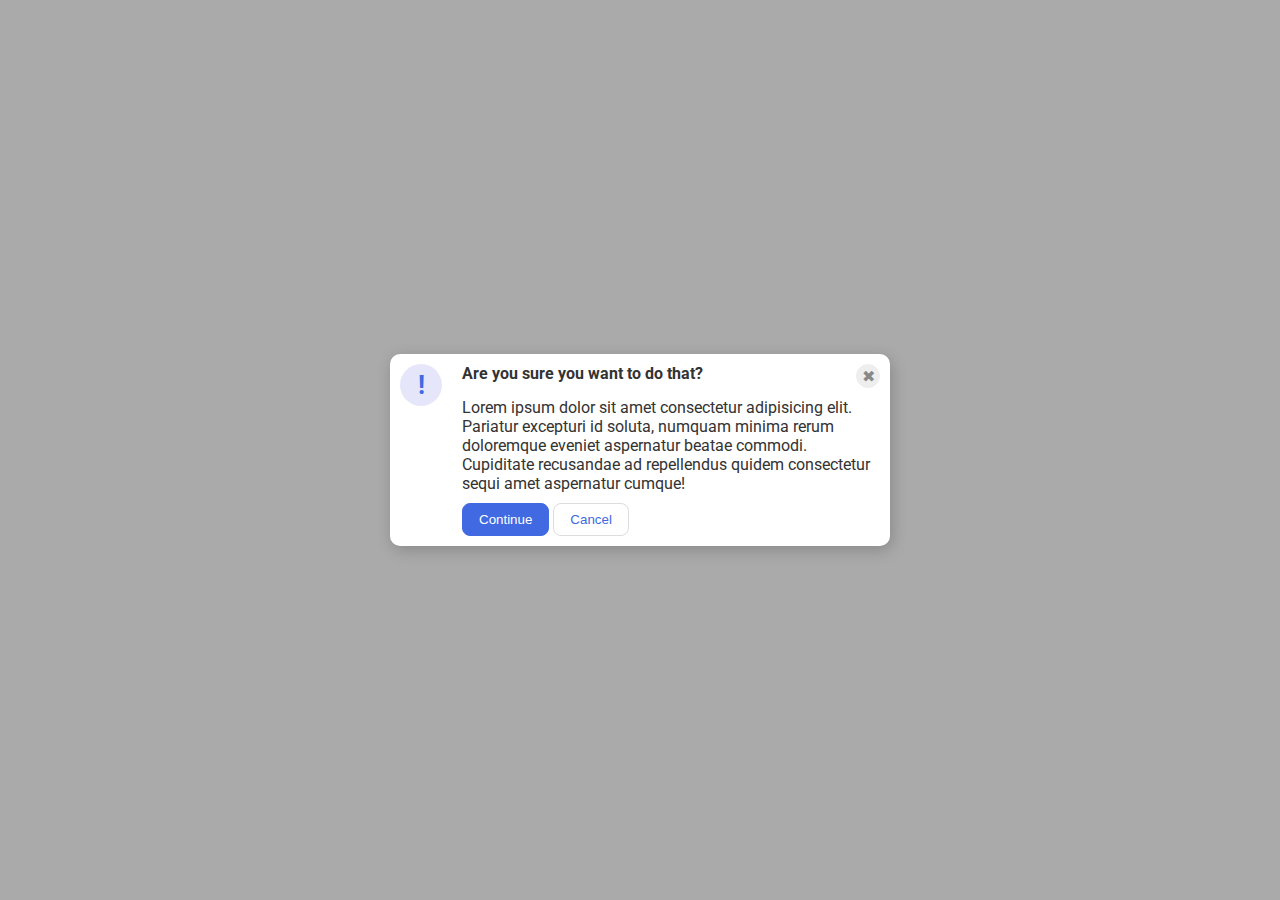
<file: foundations/flex/05-flex-modal/index.html>
<!DOCTYPE html>
<html lang="en">
  <head>
    <meta charset="UTF-8">
    <meta http-equiv="X-UA-Compatible" content="IE=edge">
    <meta name="viewport" content="width=device-width, initial-scale=1.0">
    <link rel="stylesheet" href="style.css">
    <title>Modal</title>
  </head>
  <body>
    <div class="modal">
      <div class="icon">!</div>
      <div class="message">
        <div class="heading">
          <div class="header">Are you sure you want to do that?</div>
          <button class="close-button">✖</button>
        </div>
        <div class="text">Lorem ipsum dolor sit amet consectetur adipisicing elit. Pariatur excepturi id soluta, numquam minima rerum doloremque eveniet aspernatur beatae commodi. Cupiditate recusandae ad repellendus quidem consectetur sequi amet aspernatur cumque!</div>
        <div class="buttons">
          <button class="continue">Continue</button>
          <button class="cancel">Cancel</button>
        </div>
      </div>
    </div>
  </body>
</html>
</file>
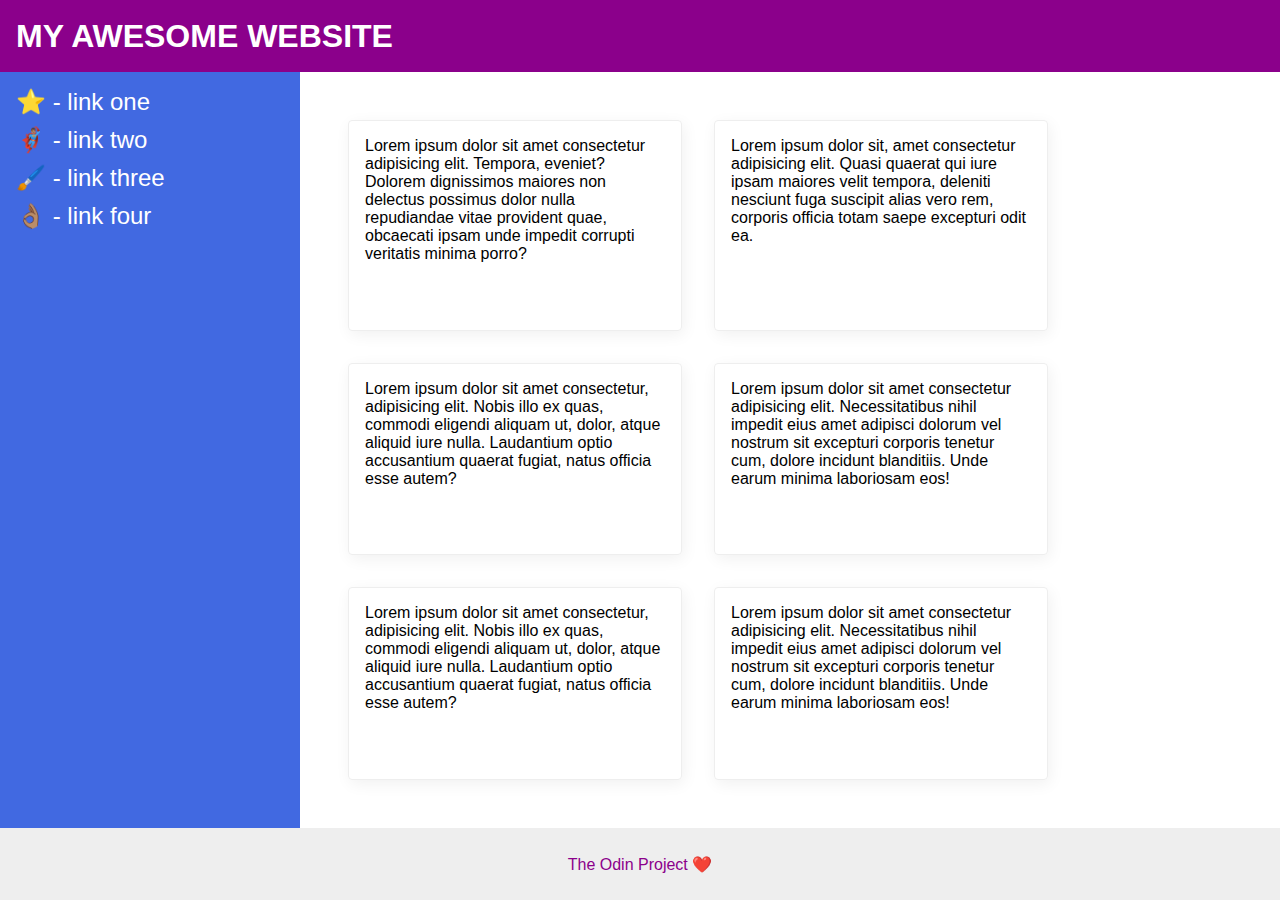
<file: foundations/flex/07-flex-layout-2/index.html>
<!DOCTYPE html>
<html lang="en">
  <head>
    <meta charset="UTF-8">
    <meta http-equiv="X-UA-Compatible" content="IE=edge">
    <meta name="viewport" content="width=device-width, initial-scale=1.0">
    <title>The Holy Grail</title>
    <link rel="stylesheet" href="style.css">
  </head>
  <body>
    <div class="header">
      MY AWESOME WEBSITE
    </div>

    <div class="content">
      <div class="sidebar">
        <ul>
          <li><a href="#">⭐ - link one</a></li>
          <li><a href="#">🦸🏽‍♂️ - link two</a></li>
          <li><a href="#">🖌️ - link three</a></li>
          <li><a href="#">👌🏽 - link four</a></li>
        </ul>
      </div>

      <div class="card-container">
        <div class="card">Lorem ipsum dolor sit amet consectetur adipisicing elit. Tempora, eveniet? Dolorem dignissimos maiores non delectus possimus dolor nulla repudiandae vitae provident quae, obcaecati ipsam unde impedit corrupti veritatis minima porro?</div>
        <div class="card">Lorem ipsum dolor sit, amet consectetur adipisicing elit. Quasi quaerat qui iure ipsam maiores velit tempora, deleniti nesciunt fuga suscipit alias vero rem, corporis officia totam saepe excepturi odit ea.</div>
        <div class="card">Lorem ipsum dolor sit amet consectetur, adipisicing elit. Nobis illo ex quas, commodi eligendi aliquam ut, dolor, atque aliquid iure nulla. Laudantium optio accusantium quaerat fugiat, natus officia esse autem?</div>
        <div class="card">Lorem ipsum dolor sit amet consectetur adipisicing elit. Necessitatibus nihil impedit eius amet adipisci dolorum vel nostrum sit excepturi corporis tenetur cum, dolore incidunt blanditiis. Unde earum minima laboriosam eos!</div>
        <div class="card">Lorem ipsum dolor sit amet consectetur, adipisicing elit. Nobis illo ex quas, commodi eligendi aliquam ut, dolor, atque aliquid iure nulla. Laudantium optio accusantium quaerat fugiat, natus officia esse autem?</div>
        <div class="card">Lorem ipsum dolor sit amet consectetur adipisicing elit. Necessitatibus nihil impedit eius amet adipisci dolorum vel nostrum sit excepturi corporis tenetur cum, dolore incidunt blanditiis. Unde earum minima laboriosam eos!</div>
      </div>
    </div>
    
    <div class="footer">
      The Odin Project ❤️
    </div>
  </body>
</html>
</file>
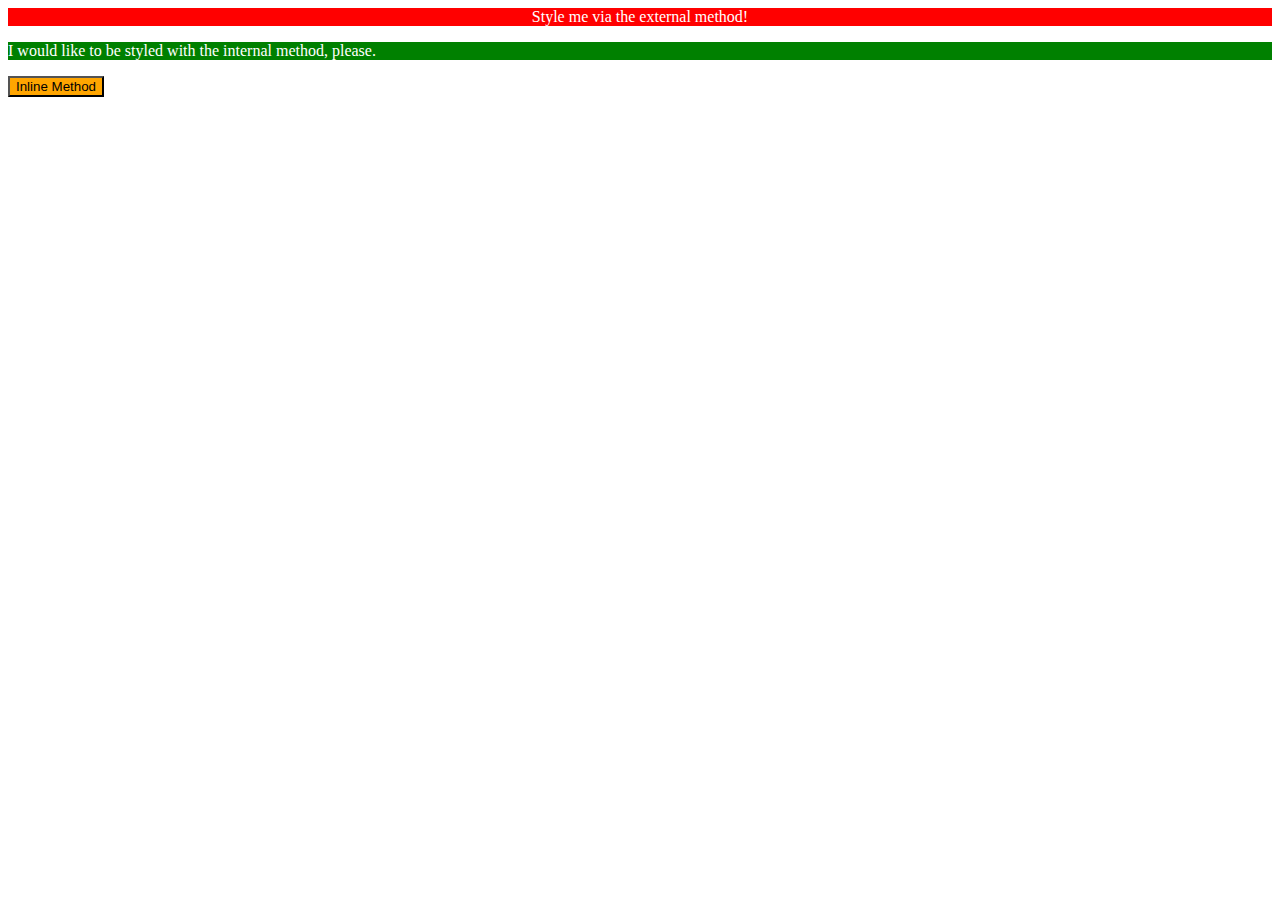
<file: foundations/intro-to-css/01-css-methods/index.html>
<!DOCTYPE html>
<html lang="en">
  <head>
    <meta charset="UTF-8">
    <meta http-equiv="X-UA-Compatible" content="IE=edge">
    <meta name="viewport" content="width=device-width, initial-scale=1.0">
    <link rel="stylesheet" href="./style.css">
    <style>
      p {
        background-color: green;
        color: white
      }
    </style>
    <title>Methods for Adding CSS</title>
  </head>
  <body>
    <div>Style me via the external method!</div>
    <p>I would like to be styled with the internal method, please.</p>
    <button style="background-color: orange;">Inline Method</button>
  </body>
</html>
</file>
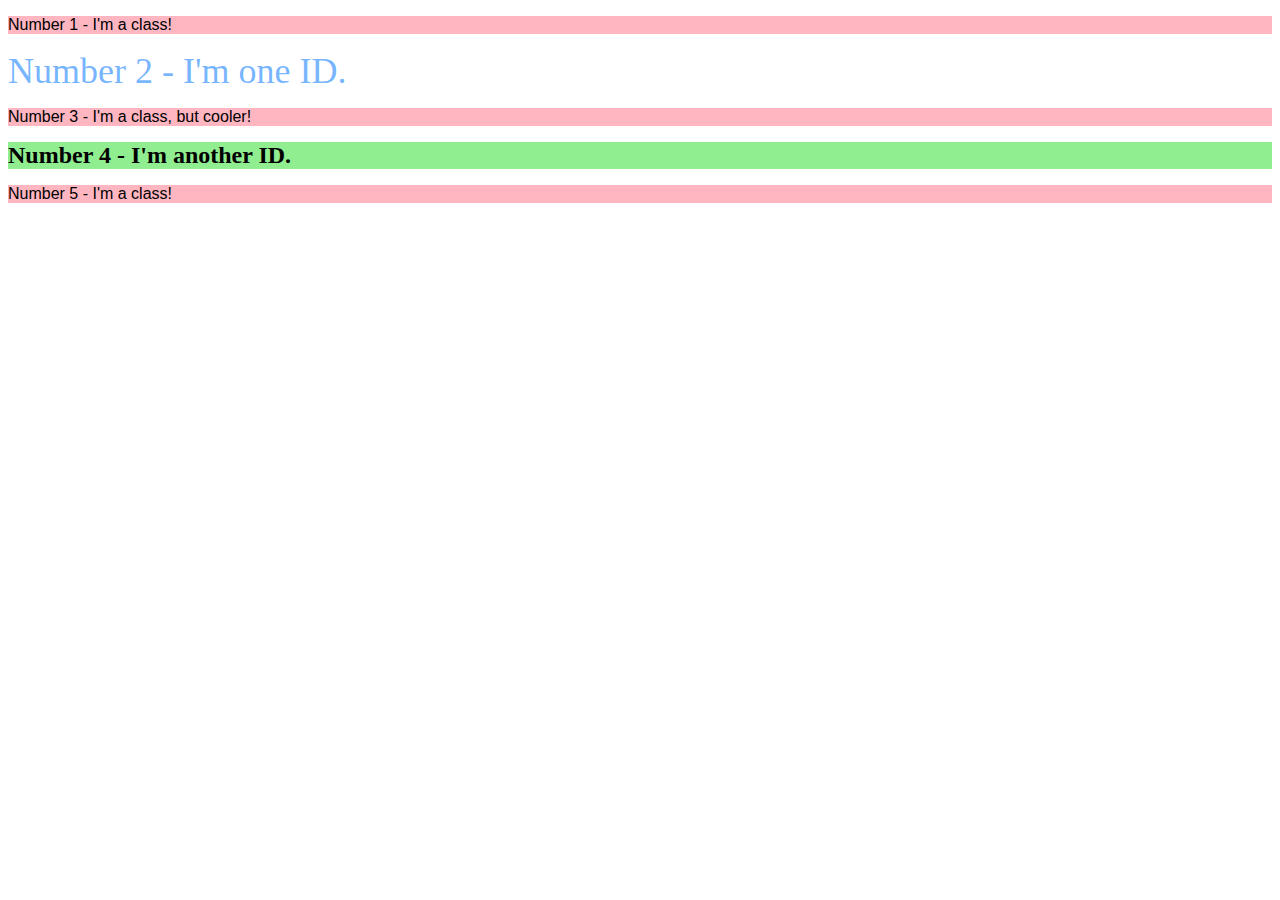
<file: foundations/intro-to-css/02-class-id-selectors/index.html>
<!DOCTYPE html>
<html lang="en">
  <head>
    <meta charset="UTF-8">
    <meta http-equiv="X-UA-Compatible" content="IE=edge">
    <meta name="viewport" content="width=device-width, initial-scale=1.0">
    <title>Class and ID Selectors</title>
    <link rel="stylesheet" href="style.css">
  </head>
  <body>
    <p class="odd">Number 1 - I'm a class!</p>
    <div id="blueText">Number 2 - I'm one ID.</div>
    <p class="odd fontSize">Number 3 - I'm a class, but cooler!</p>
    <div id="lightGreen">Number 4 - I'm another ID.</div>
    <p class="odd">Number 5 - I'm a class!</p>
  </body>
</html>
</file>
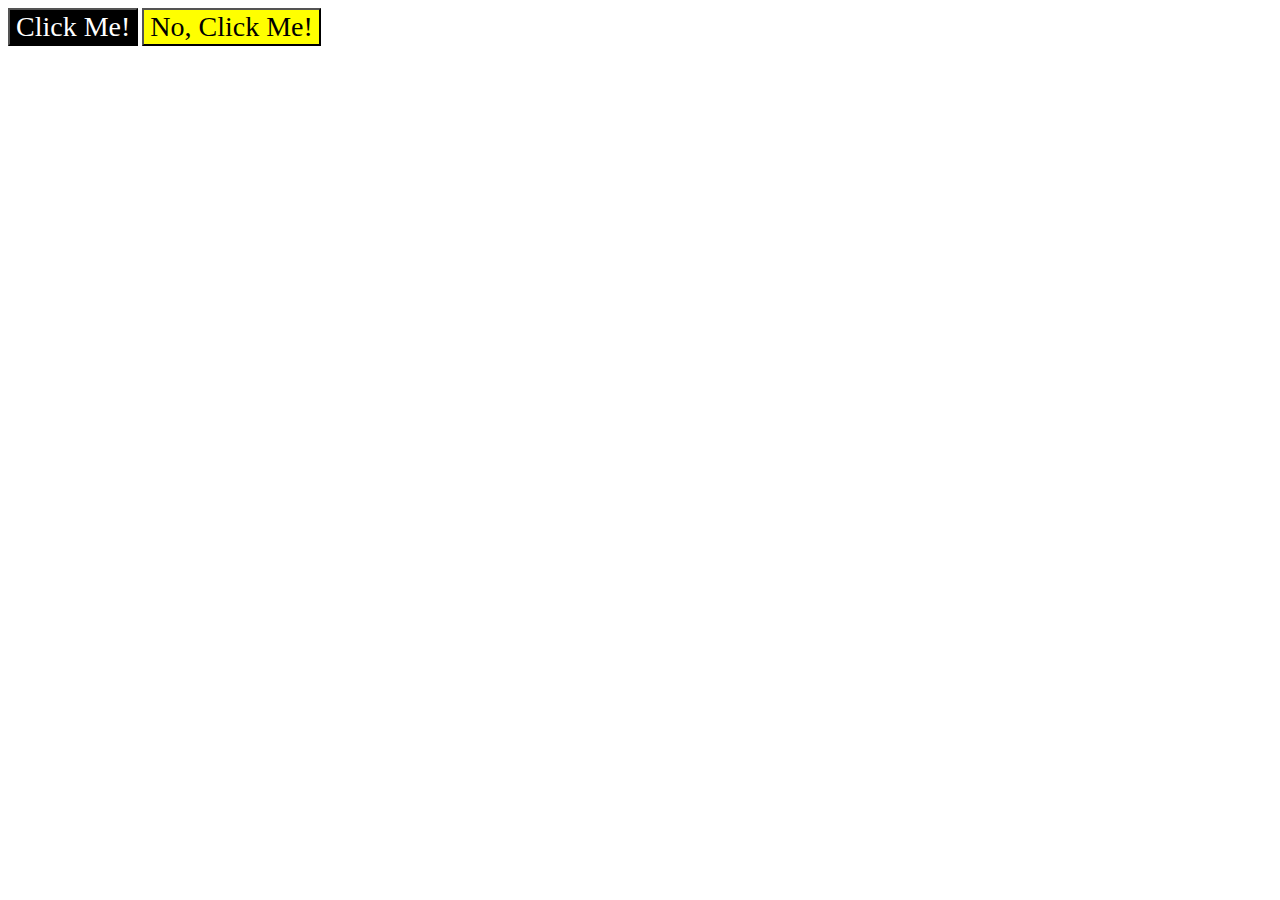
<file: foundations/intro-to-css/03-grouping-selectors/index.html>
<!DOCTYPE html>
<html lang="en">
  <head>
    <meta charset="UTF-8">
    <meta http-equiv="X-UA-Compatible" content="IE=edge">
    <meta name="viewport" content="width=device-width, initial-scale=1.0">
    <title>Grouping Selectors</title>
    <link rel="stylesheet" href="style.css">
  </head>
  <body>
    <button class="classOne">Click Me!</button>
    <button class="classTwo">No, Click Me!</button>
  </body>
</html>
</file>
<file: foundations/flex/05-flex-modal/style.css>
@import url('https://fonts.googleapis.com/css2?family=Roboto:wght@400;700&display=swap');

html, body {
  height: 100%;
}

body {
  font-family: Roboto, sans-serif;
  margin: 0;
  background: #aaa;
  color: #333;
  /* I'll give you this one for free lol */
  display: flex;
  align-items: center;
  justify-content: center;
}

.modal {
  background: white;
  width: 480px;
  border-radius: 10px;
  box-shadow: 2px 4px 16px rgba(0,0,0,.2);
  display: flex;
  gap: 20px;
  padding: 10px;
}

.icon {
  color: royalblue;
  font-size: 26px;
  font-weight: 700;
  background: lavender;
  width: 42px;
  height: 42px;
  border-radius: 50%;
  display: flex;
  align-items: center;
  justify-content: center;
  flex-shrink: 0;
}

.message {
  display: flex;
  flex-direction: column;
  gap: 10px;
}

.heading {
  display: flex;
  justify-content: space-between;
}

.header {
  font-weight: 700;
}

.close-button {
  background: #eee;
  border-radius: 50%;
  color: #888;
  font-weight: 400;
  font-size: 16px;
  height: 24px;
  width: 24px;
  display: flex;
  align-items: center;
  justify-content: center;
  border: 1px solid #eee;
  padding: 0;
}

button {
  cursor: pointer;
  padding: 8px 16px;
  border-radius: 8px;
}

button.continue {
  background: royalblue;
  border: 1px solid royalblue;
  color: white;
}

button.cancel {
  background: white;
  border: 1px solid #ddd;
  color: royalblue;
}
</file>
<file: foundations/flex/07-flex-layout-2/style.css>
body {
  font-family: -apple-system, BlinkMacSystemFont, 'Segoe UI', Roboto, Oxygen, Ubuntu, Cantarell, 'Open Sans', 'Helvetica Neue', sans-serif;
  margin: 0;
  min-height: 100vh;
  display: flex;
  flex-direction: column;
}

.header {
  display: flex;
  align-items: center;
  height: 72px;
  background: darkmagenta;
  color: white;
  font-size: 32px;
  font-weight: 900;
  padding-left: 16px;
}

.content {
  display: flex;
  flex: 1;
}

.card-container {
  display: flex;
  padding: 48px;
  flex-wrap: wrap;
  gap: 32px;
}

.footer {
  display: flex;
  justify-content: center;
  align-items: center;
  height: 72px;
  background: #eee;
  color: darkmagenta;
}

.sidebar {
  width: 300px;
  background: royalblue;
  box-sizing: border-box;
  padding: 16px;

  flex-shrink: 0;
}

.sidebar > ul {
  font-size: 24px;
}

ul {
  margin: 0;
  padding: 0;
  list-style: none;

  display: flex;
  flex-direction: column;
  gap: 10px;
}

a {
  text-decoration: none;
  color: white;
}

.card {
  border: 1px solid #eee;
  box-shadow: 2px 4px 16px rgba(0,0,0,.06);
  border-radius: 4px;
  width: 300px;
  padding: 16px;
}
</file>
<file: foundations/intro-to-css/01-css-methods/style.css>
div {
    color: white;
    background-color: red;
    text-align: center;
}
</file>
<file: foundations/intro-to-css/02-class-id-selectors/style.css>
/* Add CSS Styling */
.odd {
    background-color: #ffb6c1;
    font-family: Verdana, sans-serif;
}

#blueText{
    color: #0077ff8c;
    font-size: 36px;
}

.font {
    font-size: 24px;
}

#lightGreen{
    background-color: #90ee90;
    font-size: 24px;
    font-weight: 700;
}
</file>
<file: foundations/intro-to-css/03-grouping-selectors/style.css>
/* Add CSS Styling */
.classOne,
.classTwo {
    font-size: 28px;
    font-family: 'Times New Roman', Helvetica, sans-serif;
}

.classOne {
    background-color: #000;
    color: #fff;
}

.classTwo {
    background-color: #ffff00;
}
</file>
